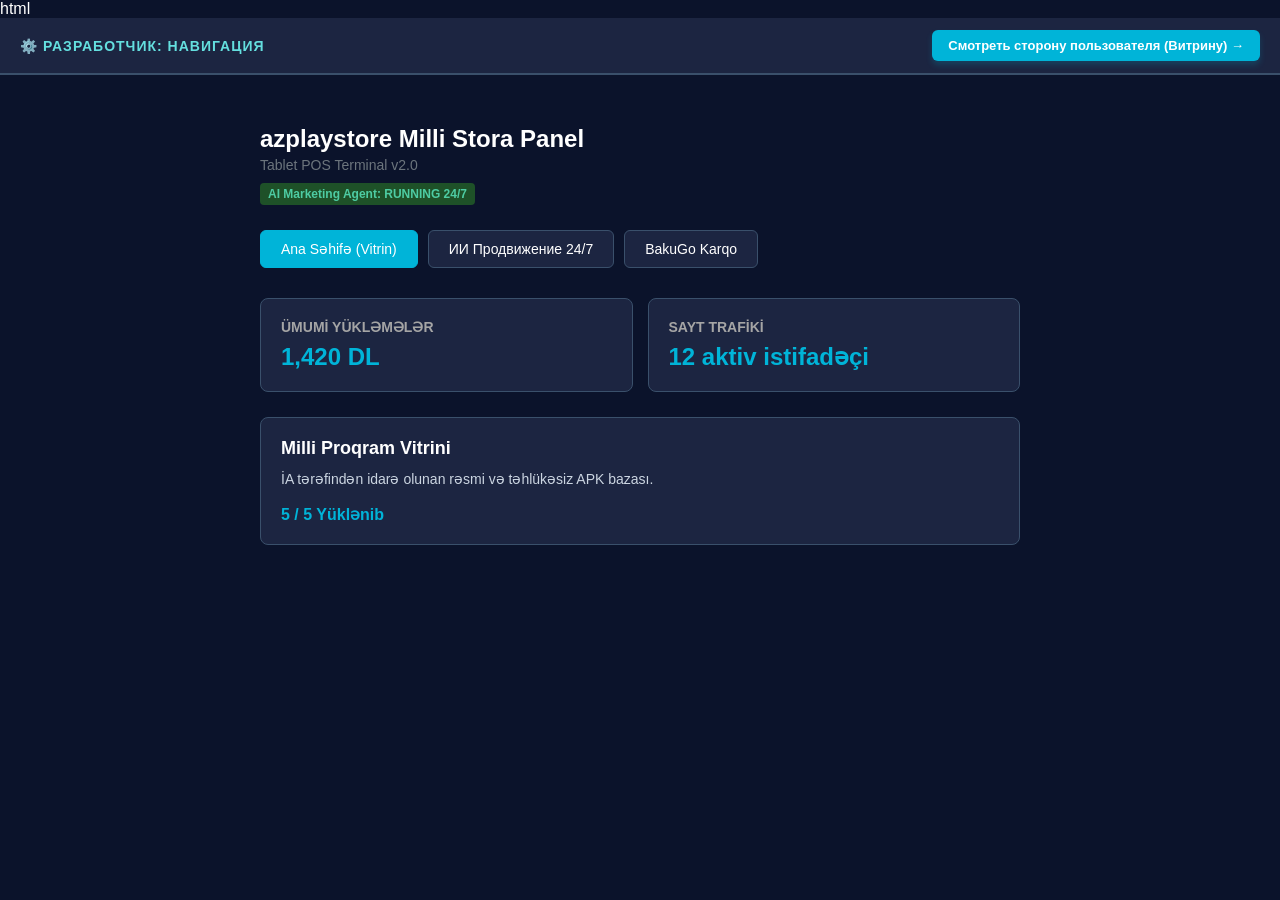
<file: index.html>
html
<!DOCTYPE html>
<html lang="az">
<head>
    <meta charset="UTF-8">
    <meta name="viewport" content="width=device-width, initial-scale=1.0">
    <title>azplaystore Milli Stora Panel</title>
    <style>
        * {
            box-sizing: border-box;
            margin: 0;
            padding: 0;
            font-family: -apple-system, BlinkMacSystemFont, "Segoe UI", Roboto, sans-serif;
        }
        body {
            background-color: #0b132b;
            color: #ffffff;
        }
        .dev-navbar {
            background-color: #1c2541;
            padding: 12px 20px;
            display: flex;
            justify-content: space-between;
            align-items: center;
            border-bottom: 2px solid #3a506b;
        }
        .dev-title {
            font-size: 14px;
            color: #64dfdf;
            font-weight: bold;
            text-transform: uppercase;
            letter-spacing: 1px;
        }
        .dev-btn {
            background-color: #00b4d8;
            color: #ffffff;
            text-decoration: none;
            padding: 8px 16px;
            border-radius: 6px;
            font-weight: bold;
            font-size: 13px;
            transition: background 0.2s;
            box-shadow: 0 4px 6px rgba(0, 180, 216, 0.2);
        }
        .dev-btn:hover {
            background-color: #0096c7;
        }
        .panel-container {
            max-width: 800px;
            margin: 30px auto;
            padding: 20px;
        }
        .header {
            margin-bottom: 25px;
        }
        .header h1 {
            font-size: 24px;
            margin-bottom: 4px;
        }
        .header p {
            color: #6c757d;
            font-size: 14px;
        }
        .badge {
            display: inline-block;
            background-color: #1e5128;
            color: #4ecca3;
            padding: 4px 8px;
            border-radius: 4px;
            font-size: 12px;
            font-weight: bold;
            margin-top: 10px;
        }
        .tabs {
            display: flex;
            gap: 10px;
            margin-bottom: 25px;
            overflow-x: auto;
            padding-bottom: 5px;
        }
        .tab {
            padding: 10px 20px;
            background-color: #1c2541;
            border: 1px solid #3a506b;
            color: #ffffff;
            border-radius: 6px;
            cursor: pointer;
            white-space: nowrap;
            font-size: 14px;
        }
        .tab.active {
            background-color: #00b4d8;
            border-color: #00b4d8;
        }
        .stats-grid {
            display: grid;
            grid-template-columns: 1fr 1fr;
            gap: 15px;
            margin-bottom: 25px;
        }
        .stat-card {
            background-color: #1c2541;
            padding: 20px;
            border-radius: 8px;
            border: 1px solid #3a506b;
        }
        .stat-card h3 {
            font-size: 14px;
            color: #a5a5a5;
            margin-bottom: 8px;text-transform: uppercase;
        }
        .stat-card .value {
            font-size: 24px;
            font-weight: bold;
            color: #00b4d8;
        }
        .content-box {
            background-color: #1c2541;
            padding: 20px;
            border-radius: 8px;
            border: 1px solid #3a506b;
        }
        .content-box h2 {
            font-size: 18px;
            margin-bottom: 10px;
        }
        .content-box p {
            color: #cbd5e1;
            font-size: 14px;
            line-height: 1.5;
        }
        .content-status {
            margin-top: 15px;
            font-weight: bold;
            color: #00b4d8;
        }
    </style>
</head>
<body>

    <div class="dev-navbar">
        <span class="dev-title">⚙️ Разработчик: Навигация</span>
        <a href="./store/index.html" class="dev-btn">Смотреть сторону пользователя (Витрину) →</a>
    </div>

    <div class="panel-container">
        <div class="header">
            <h1>azplaystore Milli Stora Panel</h1>
            <p>Tablet POS Terminal v2.0</p>
            <div class="badge">AI Marketing Agent: RUNNING 24/7</div>
        </div>

        <div class="tabs">
            <div class="tab active">Ana Səhifə (Vitrin)</div>
            <div class="tab">ИИ Продвижение 24/7</div>
            <div class="tab">BakuGo Karqo</div>
        </div>

        <div class="stats-grid">
            <div class="stat-card">
                <h3>Ümumi Yükləmələr</h3>
                <div class="value">1,420 DL</div>
            </div>
            <div class="stat-card">
                <h3>Sayt Trafiki</h3>
                <div class="value">12 aktiv istifadəçi</div>
            </div>
        </div>

        <div class="content-box">
            <h2>Milli Proqram Vitrini</h2>
            <p>İA tərəfindən idarə olunan rəsmi və təhlükəsiz APK bazası.</p>
            <div class="content-status">5 / 5 Yüklənib</div>
        </div>
    </div>

</body>
</html>
</file>
